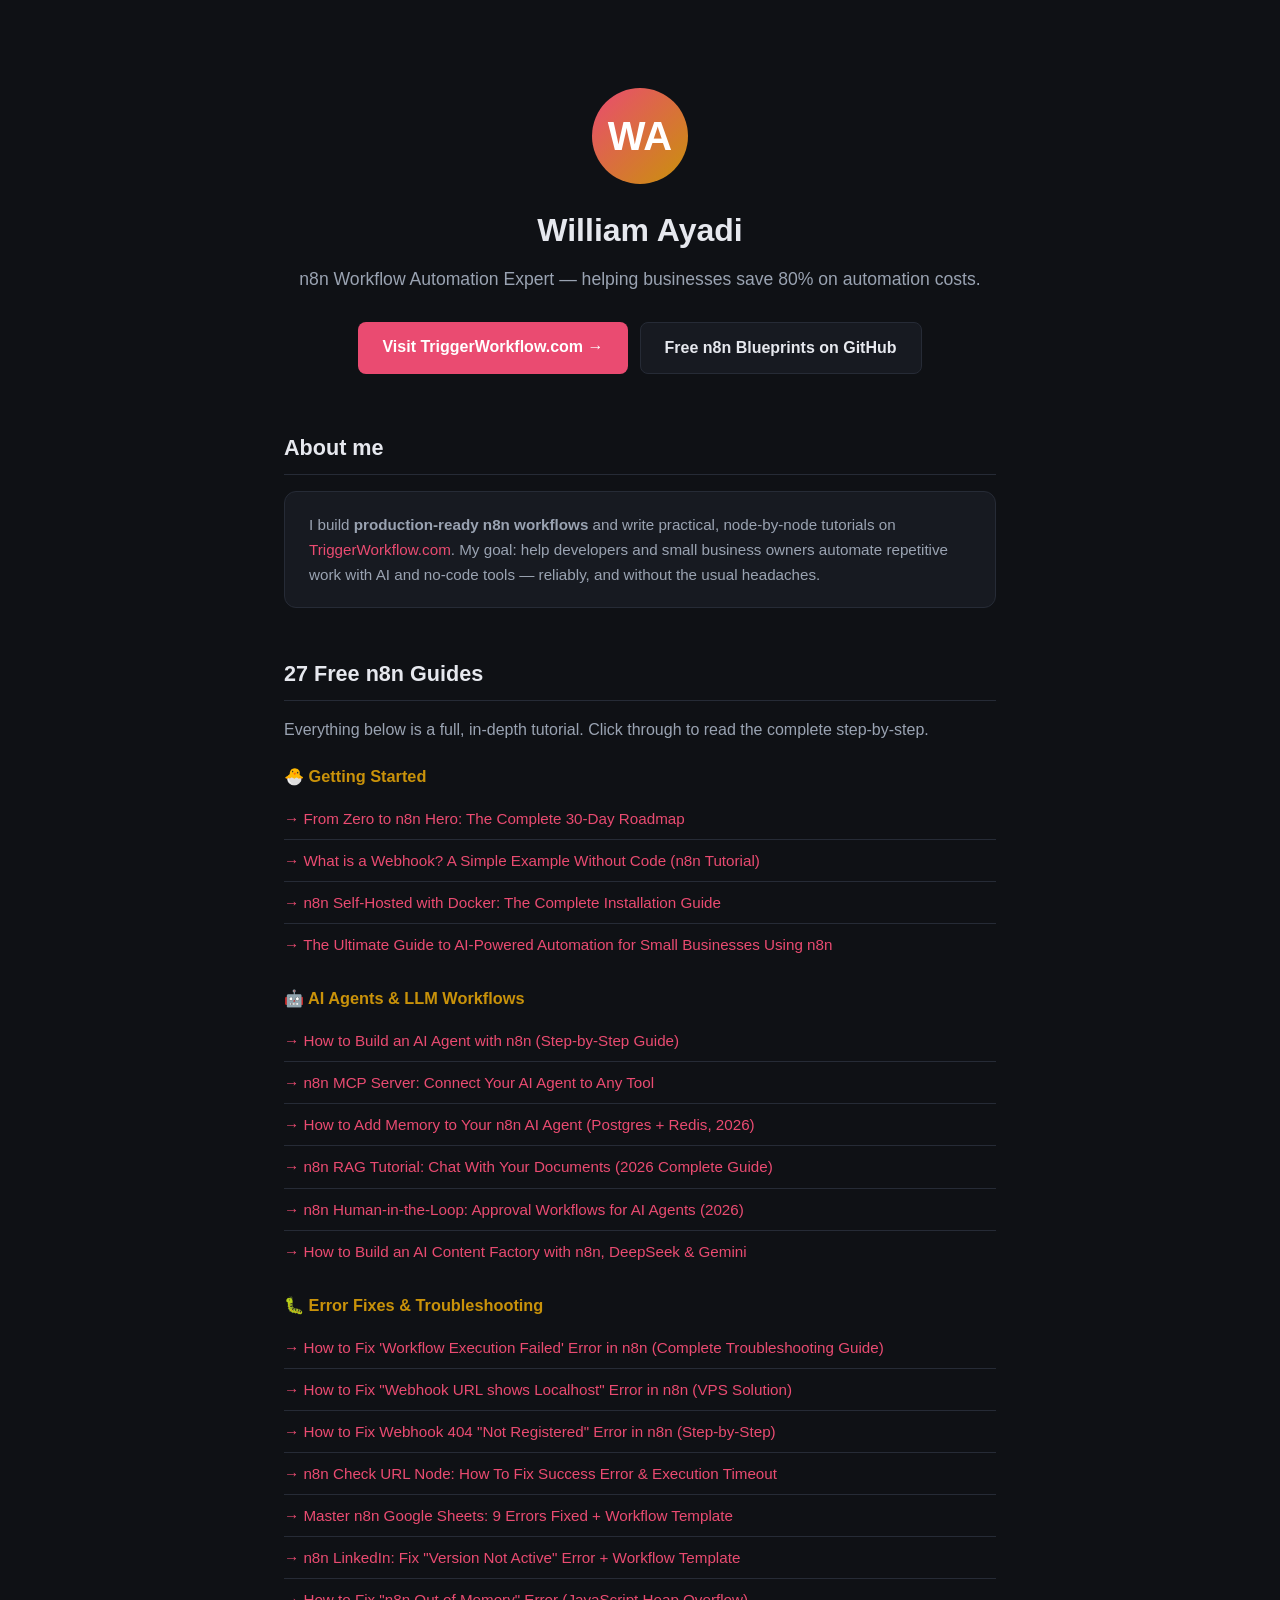
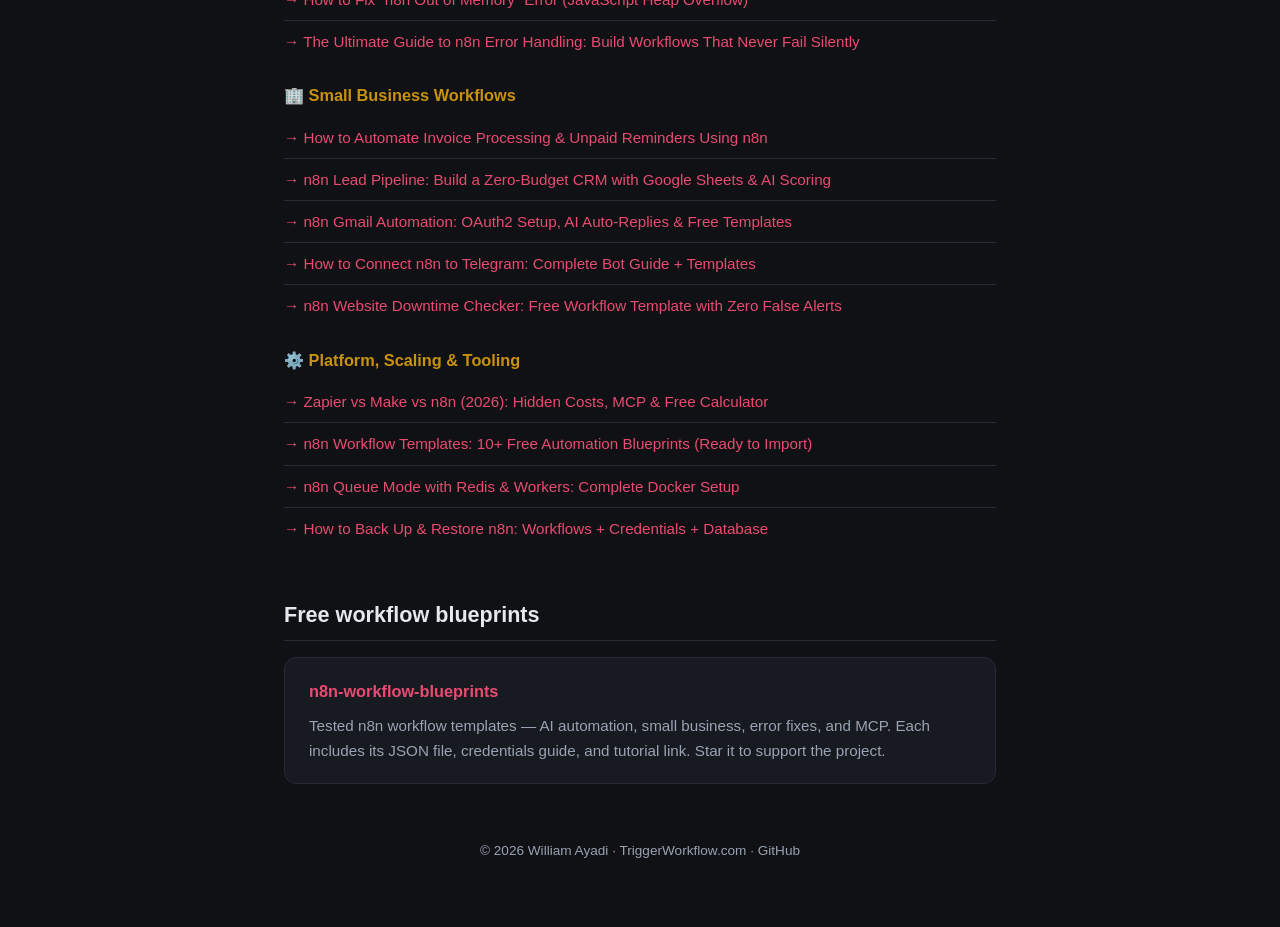
<file: backlink-kit/pages/index.html>
<!DOCTYPE html>
<html lang="en">
<head>
  <meta charset="UTF-8" />
  <meta name="viewport" content="width=device-width, initial-scale=1.0" />
  <title>William Ayadi — n8n Automation Expert | TriggerWorkflow.com</title>
  <meta name="description" content="William Ayadi is an n8n workflow automation expert. 27 free n8n guides, workflow blueprints, AI automation tutorials, and error-fix guides at TriggerWorkflow.com." />
  <meta property="og:title" content="William Ayadi — n8n Automation Expert" />
  <meta property="og:description" content="27 free n8n guides, workflow blueprints, AI automation tutorials, and error-fix guides." />
  <meta property="og:url" content="https://williamayad.github.io/" />
  <meta property="og:type" content="website" />
  <style>
    :root {
      --bg: #0f1115;
      --panel: #171a21;
      --border: #262b36;
      --text: #e6e8ee;
      --muted: #9aa3b2;
      --accent: #ea4b71;
      --gold: #c9920a;
    }
    * { margin: 0; padding: 0; box-sizing: border-box; }
    body {
      font-family: -apple-system, BlinkMacSystemFont, "Segoe UI", Roboto, Helvetica, Arial, sans-serif;
      background: var(--bg);
      color: var(--text);
      line-height: 1.65;
    }
    a { color: var(--accent); text-decoration: none; }
    a:hover { text-decoration: underline; }
    .wrap { max-width: 760px; margin: 0 auto; padding: 48px 24px 64px; }
    .hero { text-align: center; padding: 40px 0 8px; }
    .avatar {
      width: 96px; height: 96px; border-radius: 50%;
      background: linear-gradient(135deg, var(--accent), var(--gold));
      display: inline-flex; align-items: center; justify-content: center;
      font-size: 40px; font-weight: 700; color: #fff; margin-bottom: 20px;
    }
    h1 { font-size: 2rem; margin-bottom: 8px; }
    .tagline { color: var(--muted); font-size: 1.1rem; margin-bottom: 28px; }
    .cta { display: inline-flex; gap: 12px; flex-wrap: wrap; justify-content: center; }
    .btn {
      display: inline-block; padding: 12px 24px; border-radius: 8px;
      font-weight: 600; font-size: 1rem; text-decoration: none; transition: opacity .15s;
    }
    .btn:hover { opacity: .88; text-decoration: none; }
    .btn-primary { background: var(--accent); color: #fff; }
    .btn-secondary { background: var(--panel); color: var(--text); border: 1px solid var(--border); }
    section { margin-top: 48px; }
    h2 { font-size: 1.35rem; margin-bottom: 16px; padding-bottom: 8px; border-bottom: 1px solid var(--border); }
    h3 { font-size: 1.02rem; margin: 20px 0 8px; color: var(--gold); }
    .card {
      background: var(--panel); border: 1px solid var(--border);
      border-radius: 12px; padding: 20px 24px; margin-bottom: 14px;
    }
    .card p { color: var(--muted); font-size: .95rem; }
    ul.resources { list-style: none; }
    ul.resources li { padding: 8px 0; border-bottom: 1px solid var(--border); font-size: .95rem; }
    ul.resources li:last-child { border-bottom: none; }
    ul.resources li::before { content: "→ "; color: var(--accent); }
    footer { margin-top: 56px; text-align: center; color: var(--muted); font-size: .85rem; }
    footer a { color: var(--muted); }
  </style>
</head>
<body>
  <div class="wrap">
    <header class="hero">
      <div class="avatar">WA</div>
      <h1>William Ayadi</h1>
      <p class="tagline">n8n Workflow Automation Expert — helping businesses save 80% on automation costs.</p>
      <div class="cta">
        <a class="btn btn-primary" href="https://www.triggerworkflow.com">Visit TriggerWorkflow.com →</a>
        <a class="btn btn-secondary" href="https://github.com/WilliamAyad/n8n-workflow-blueprints">Free n8n Blueprints on GitHub</a>
      </div>
    </header>

    <section>
      <h2>About me</h2>
      <div class="card">
        <p>I build <strong>production-ready n8n workflows</strong> and write practical, node-by-node tutorials on <a href="https://www.triggerworkflow.com">TriggerWorkflow.com</a>. My goal: help developers and small business owners automate repetitive work with AI and no-code tools — reliably, and without the usual headaches.</p>
      </div>
    </section>

    <section>
      <h2>27 Free n8n Guides</h2>
      <p style="color:var(--muted); margin-bottom: 8px;">Everything below is a full, in-depth tutorial. Click through to read the complete step-by-step.</p>

      <h3>🐣 Getting Started</h3>
      <ul class="resources">
        <li><a href="https://www.triggerworkflow.com/2026/06/from-zero-to-n8n-hero-30-day-roadmap.html">From Zero to n8n Hero: The Complete 30-Day Roadmap</a></li>
        <li><a href="https://www.triggerworkflow.com/2026/06/what-is-webhook-n8n-tutorial.html">What is a Webhook? A Simple Example Without Code (n8n Tutorial)</a></li>
        <li><a href="https://www.triggerworkflow.com/2026/07/n8n-self-hosted-docker-installation-guide.html">n8n Self-Hosted with Docker: The Complete Installation Guide</a></li>
        <li><a href="https://www.triggerworkflow.com/2026/06/the-ultimate-guide-to-ai-powered-automation-for-small-businesses-using-n8n.html">The Ultimate Guide to AI-Powered Automation for Small Businesses Using n8n</a></li>
      </ul>

      <h3>🤖 AI Agents &amp; LLM Workflows</h3>
      <ul class="resources">
        <li><a href="https://www.triggerworkflow.com/2026/06/how-to-build-ai-agent-with-n8n-step-by-step-guide.html">How to Build an AI Agent with n8n (Step-by-Step Guide)</a></li>
        <li><a href="https://www.triggerworkflow.com/2026/06/n8n-mcp-server-connect-your-ai-agent-to-any-tool.html">n8n MCP Server: Connect Your AI Agent to Any Tool</a></li>
        <li><a href="https://www.triggerworkflow.com/2026/08/n8n-ai-agent-memory-postgres-guide.html">How to Add Memory to Your n8n AI Agent (Postgres + Redis, 2026)</a></li>
        <li><a href="https://www.triggerworkflow.com/2026/08/n8n-rag-tutorial-chat-with-your-documents.html">n8n RAG Tutorial: Chat With Your Documents (2026 Complete Guide)</a></li>
        <li><a href="https://www.triggerworkflow.com/2026/08/n8n-human-in-the-loop-approval-guide.html">n8n Human-in-the-Loop: Approval Workflows for AI Agents (2026)</a></li>
        <li><a href="https://www.triggerworkflow.com/2026/06/how-to-build-an-ai-content-factory-with-n8n-deepSeek-and-gemini.html">How to Build an AI Content Factory with n8n, DeepSeek &amp; Gemini</a></li>
      </ul>

      <h3>🐛 Error Fixes &amp; Troubleshooting</h3>
      <ul class="resources">
        <li><a href="https://www.triggerworkflow.com/2026/06/how-to-fix-workflow-execution-failed-error-in-n8n.html">How to Fix 'Workflow Execution Failed' Error in n8n (Complete Troubleshooting Guide)</a></li>
        <li><a href="https://www.triggerworkflow.com/2026/06/how-to-fix-webhook-url-shows-localhost-error-in-n8n.html">How to Fix "Webhook URL shows Localhost" Error in n8n (VPS Solution)</a></li>
        <li><a href="https://www.triggerworkflow.com/2026/06/how-to-fix-webhook-404-not-registered-error-in-n8n.html">How to Fix Webhook 404 "Not Registered" Error in n8n (Step-by-Step)</a></li>
        <li><a href="https://www.triggerworkflow.com/2026/06/how-to-fix-n8n-check-url-node-execution-timeout.html">n8n Check URL Node: How To Fix Success Error &amp; Execution Timeout</a></li>
        <li><a href="https://www.triggerworkflow.com/2026/07/master-n8n-google-sheets-errors-fixed-free-template.html">Master n8n Google Sheets: 9 Errors Fixed + Workflow Template</a></li>
        <li><a href="https://www.triggerworkflow.com/2026/07/n8n-linkedin-oauth-version-error-fix-and-free-workflow-template.html">n8n LinkedIn: Fix "Version Not Active" Error + Workflow Template</a></li>
        <li><a href="https://www.triggerworkflow.com/2026/08/how-to-fix-n8n-out-of-memory-javascript-heap-error.html">How to Fix "n8n Out of Memory" Error (JavaScript Heap Overflow)</a></li>
        <li><a href="https://www.triggerworkflow.com/2026/08/n8n-error-handling-ultimate-guide.html">The Ultimate Guide to n8n Error Handling: Build Workflows That Never Fail Silently</a></li>
      </ul>

      <h3>🏢 Small Business Workflows</h3>
      <ul class="resources">
        <li><a href="https://www.triggerworkflow.com/2026/06/how-to-automate-invoice-processing-unpaid-reminders-using-n8n.html">How to Automate Invoice Processing &amp; Unpaid Reminders Using n8n</a></li>
        <li><a href="https://www.triggerworkflow.com/2026/07/n8n-zero-budget-lead-pipeline-google-sheets-ai-scoring.html">n8n Lead Pipeline: Build a Zero-Budget CRM with Google Sheets &amp; AI Scoring</a></li>
        <li><a href="https://www.triggerworkflow.com/2026/09/n8n-gmail-automation-complete-guide.html">n8n Gmail Automation: OAuth2 Setup, AI Auto-Replies &amp; Free Templates</a></li>
        <li><a href="https://www.triggerworkflow.com/2026/08/n8n-telegram-bot-complete-guide.html">How to Connect n8n to Telegram: Complete Bot Guide + Templates</a></li>
        <li><a href="https://www.triggerworkflow.com/2026/08/n8n-website-uptime-checker.html">n8n Website Downtime Checker: Free Workflow Template with Zero False Alerts</a></li>
      </ul>

      <h3>⚙️ Platform, Scaling &amp; Tooling</h3>
      <ul class="resources">
        <li><a href="https://www.triggerworkflow.com/2026/07/n8n-vs-zapier-vs-make-cost-comparison.html">Zapier vs Make vs n8n (2026): Hidden Costs, MCP &amp; Free Calculator</a></li>
        <li><a href="https://www.triggerworkflow.com/2026/07/n8n-workflow-templates-free-library.html">n8n Workflow Templates: 10+ Free Automation Blueprints (Ready to Import)</a></li>
        <li><a href="https://www.triggerworkflow.com/2026/08/n8n-queue-mode-redis-workers-docker-setup.html">n8n Queue Mode with Redis &amp; Workers: Complete Docker Setup</a></li>
        <li><a href="https://www.triggerworkflow.com/2026/08/how-to-backup-restore-n8n-workflows-credentials-database.html">How to Back Up &amp; Restore n8n: Workflows + Credentials + Database</a></li>
      </ul>
    </section>

    <section>
      <h2>Free workflow blueprints</h2>
      <div class="card">
        <h3 style="margin-top:0; color:var(--text);"><a href="https://github.com/WilliamAyad/n8n-workflow-blueprints">n8n-workflow-blueprints</a></h3>
        <p>Tested n8n workflow templates — AI automation, small business, error fixes, and MCP. Each includes its JSON file, credentials guide, and tutorial link. Star it to support the project.</p>
      </div>
    </section>

    <footer>
      <p>© <span id="year"></span> William Ayadi · <a href="https://www.triggerworkflow.com">TriggerWorkflow.com</a> · <a href="https://github.com/WilliamAyad">GitHub</a></p>
    </footer>
  </div>
  <script>document.getElementById('year').textContent = new Date().getFullYear();</script>
</body>
</html>
</file>
